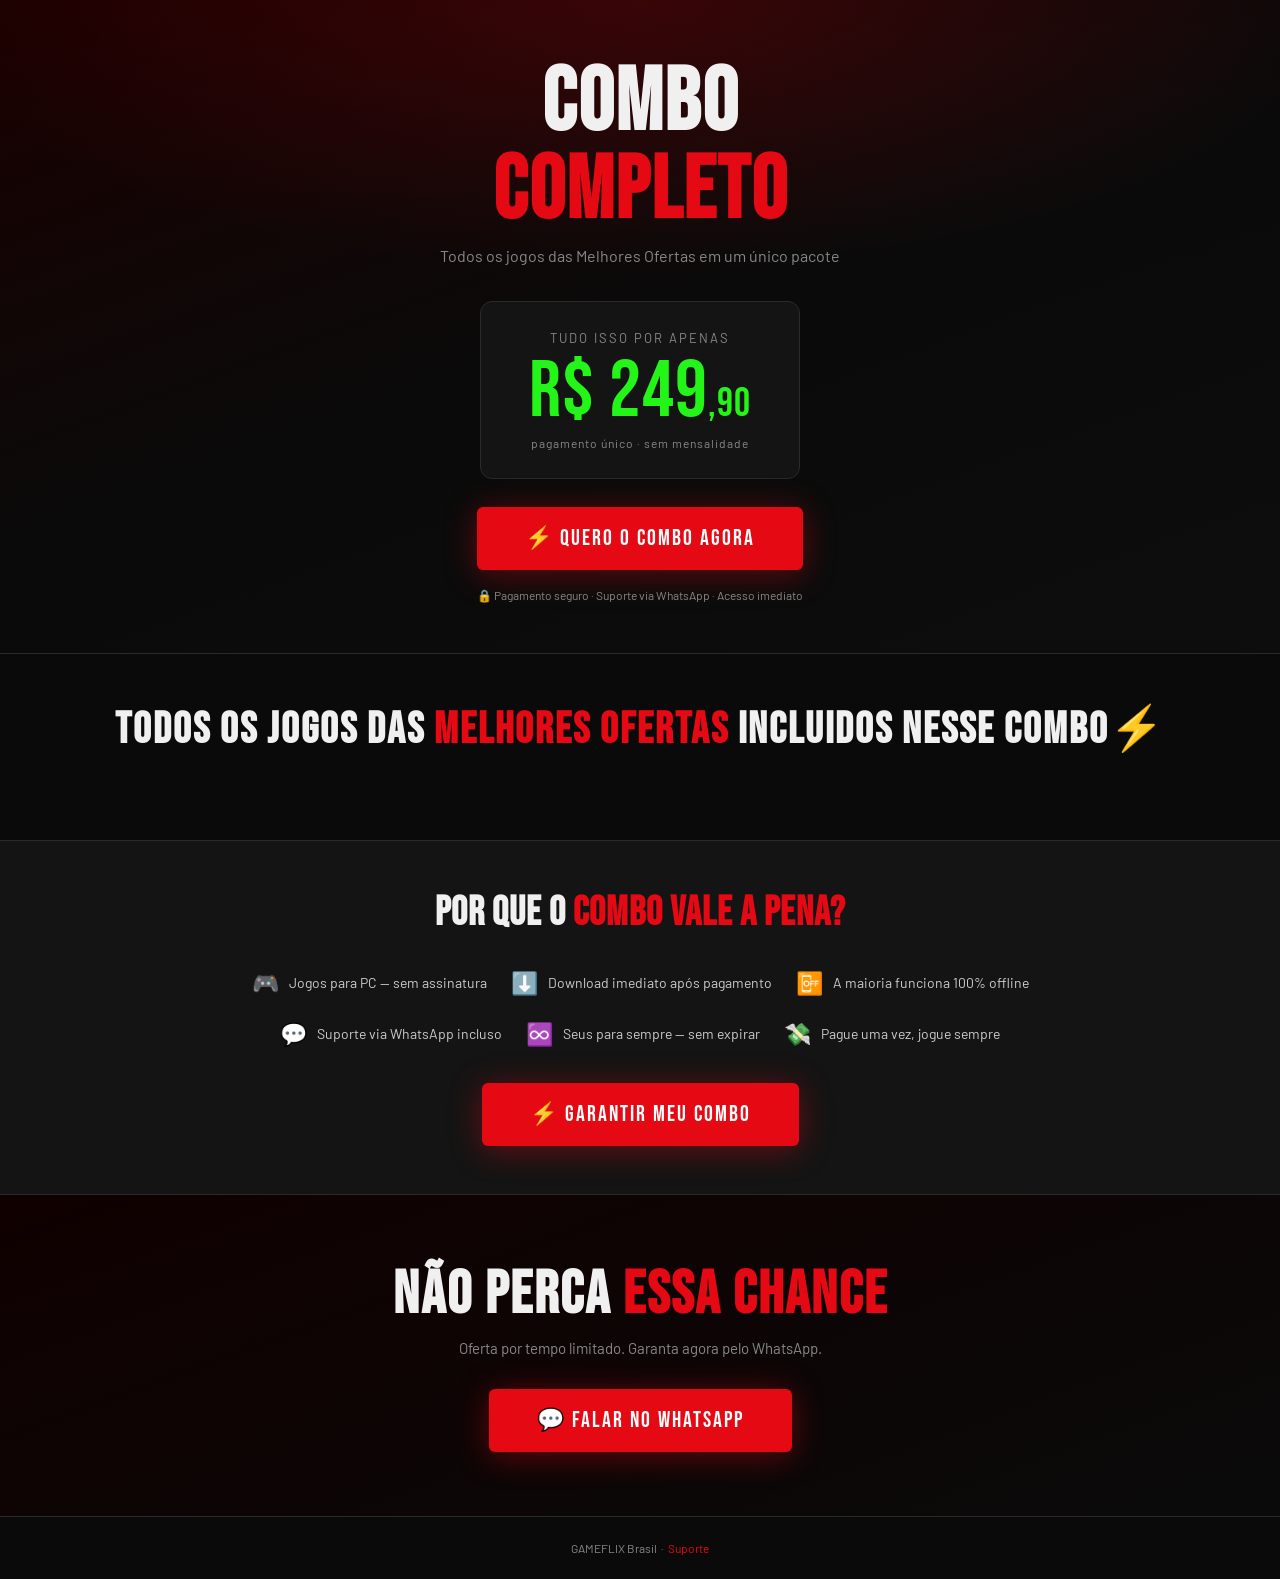
<file: combo.html>
<!DOCTYPE html>
<html lang="pt-BR">
<head>
<meta charset="UTF-8">
<meta name="viewport" content="width=device-width, initial-scale=1.0">
<title>COMBO COMPLETO — Gameflix</title>
<link rel="icon" type="image/png" href="https://cdn.awsli.com.br/300x300/138/138431/produto/247791692/mac-4397-p1-2uo82k2e1g.png">
<link href="https://fonts.googleapis.com/css2?family=Bebas+Neue&family=Barlow:wght@400;500;600;700;900&display=swap" rel="stylesheet">
<style>
  :root {
    --red: #e50914;
    --red-dark: #b0060f;
    --gold: #23f518;
    --bg: #0a0a0a;
    --surface: #141414;
    --surface2: #1c1c1c;
    --border: #2a2a2a;
    --text: #f0f0f0;
    --muted: #888;
  }

  * { margin: 0; padding: 0; box-sizing: border-box; }

  body {
    font-family: 'Barlow', sans-serif;
    background: var(--bg);
    color: var(--text);
    min-height: 100vh;
    overflow-x: hidden;
  }

  /* ── HERO ── */
  .hero {
    position: relative;
    background: linear-gradient(160deg, #1a0000 0%, #0a0a0a 50%, #0d0d0d 100%);
    padding: 60px 20px 50px;
    text-align: center;
    border-bottom: 1px solid var(--border);
    overflow: hidden;
  }

  .hero::before {
    content: '';
    position: absolute;
    inset: 0;
    background: radial-gradient(ellipse 80% 60% at 50% 0%, rgba(229,9,20,0.18) 0%, transparent 70%);
    pointer-events: none;
  }

  .hero-logo {
    height: 38px;
    margin-bottom: 32px;
    position: relative;
  }

  .hero-badge {
    display: inline-block;
    background: var(--red);
    color: #fff;
    font-family: 'Bebas Neue', sans-serif;
    font-size: 13px;
    letter-spacing: 3px;
    padding: 5px 16px;
    border-radius: 2px;
    margin-bottom: 18px;
    position: relative;
  }

  .hero h1 {
    font-family: 'Bebas Neue', sans-serif;
    font-size: clamp(42px, 8vw, 88px);
    line-height: 1;
    letter-spacing: 2px;
    margin-bottom: 10px;
    position: relative;
  }

  .hero h1 span { color: var(--red); }

  .hero-sub {
    font-size: 16px;
    color: var(--muted);
    margin-bottom: 36px;
    position: relative;
  }

  /* Preço */
  .price-block {
    position: relative;
    display: inline-block;
    background: var(--surface);
    border: 1px solid var(--border);
    border-radius: 12px;
    padding: 28px 48px;
    margin-bottom: 28px;
  }

  .price-old {
    font-size: 15px;
    color: var(--muted);
    text-decoration: line-through;
    margin-bottom: 4px;
  }

  .price-label {
    font-size: 13px;
    letter-spacing: 2px;
    color: var(--muted);
    text-transform: uppercase;
    margin-bottom: 6px;
  }

  .price-new {
    font-family: 'Bebas Neue', sans-serif;
    font-size: clamp(52px, 10vw, 80px);
    color: var(--gold);
    line-height: 1;
    letter-spacing: 1px;
  }

  .price-once {
    font-size: 12px;
    color: var(--muted);
    margin-top: 4px;
    letter-spacing: 1px;
  }

  .hero-count {
    font-size: 14px;
    color: #aaa;
    margin-bottom: 28px;
    position: relative;
  }

  .hero-count strong {
    color: var(--red);
    font-size: 18px;
  }

  /* CTA button */
  .btn-cta {
    display: inline-flex;
    align-items: center;
    gap: 10px;
    background: var(--red);
    color: #fff;
    font-family: 'Bebas Neue', sans-serif;
    font-size: 22px;
    letter-spacing: 2px;
    padding: 18px 48px;
    border-radius: 6px;
    border: none;
    cursor: pointer;
    text-decoration: none;
    position: relative;
    transition: background 0.2s, transform 0.15s, box-shadow 0.2s;
    box-shadow: 0 4px 32px rgba(229,9,20,0.4);
  }

  .btn-cta:hover {
    background: var(--red-dark);
    transform: translateY(-2px);
    box-shadow: 0 8px 40px rgba(229,9,20,0.55);
  }

  .btn-cta:active { transform: translateY(0); }

  .hero-guarantee {
    margin-top: 18px;
    font-size: 12px;
    color: var(--muted);
    position: relative;
  }

  /* ── SEPARADOR ── */
  .section-label {
    text-align: center;
    padding: 48px 20px 24px;
  }

  .section-label h2 {
    font-family: 'Bebas Neue', sans-serif;
    font-size: clamp(28px, 5vw, 44px);
    letter-spacing: 2px;
  }

  .section-label h2 span { color: var(--red); }

  .section-label p {
    color: var(--muted);
    font-size: 14px;
    margin-top: 6px;
  }

  /* ── GRID DE JOGOS ── */
  .games-section {
    padding: 0 20px 60px;
    max-width: 1280px;
    margin: 0 auto;
  }

  .games-grid {
    display: grid;
    grid-template-columns: repeat(auto-fill, minmax(160px, 1fr));
    gap: 14px;
  }

  .game-card {
    position: relative;
    border-radius: 8px;
    overflow: hidden;
    background: var(--surface);
    border: 1px solid var(--border);
    transition: transform 0.2s, box-shadow 0.2s;
    cursor: default;
  }

  .game-card:hover {
    transform: translateY(-4px) scale(1.03);
    box-shadow: 0 12px 32px rgba(0,0,0,0.6), 0 0 0 1px rgba(229,9,20,0.3);
    z-index: 2;
  }

  .game-card img {
    width: 100%;
    aspect-ratio: 3/4;
    object-fit: cover;
    display: block;
  }

  .game-card-info {
    padding: 10px 10px 12px;
  }

  .game-card-title {
    font-family: 'Bebas Neue', sans-serif;
    font-size: 15px;
    letter-spacing: 0.5px;
    line-height: 1.2;
    margin-bottom: 4px;
    color: var(--text);
  }

  .game-card-price {
    display: flex;
    align-items: center;
    gap: 6px;
    font-size: 11px;
  }

  .game-card-price .old {
    color: var(--muted);
    text-decoration: line-through;
  }

  .game-card-price .new {
    color: #4caf50;
    font-weight: 700;
  }

  .game-card-badge {
    position: absolute;
    top: 8px;
    right: 8px;
    background: var(--red);
    color: #fff;
    font-size: 10px;
    font-weight: 700;
    padding: 2px 6px;
    border-radius: 3px;
    letter-spacing: 0.5px;
  }

  .game-card-included {
    position: absolute;
    bottom: 0;
    left: 0;
    right: 0;
    background: linear-gradient(to top, rgba(229,9,20,0.9), transparent);
    color: #fff;
    font-size: 11px;
    font-weight: 700;
    letter-spacing: 1px;
    text-align: center;
    padding: 18px 8px 8px;
    opacity: 0;
    transition: opacity 0.2s;
  }

  .game-card:hover .game-card-included { opacity: 1; }

  /* ── SEÇÃO DE VALOR ── */
  .value-section {
    background: var(--surface);
    border-top: 1px solid var(--border);
    border-bottom: 1px solid var(--border);
    padding: 48px 20px;
    text-align: center;
  }

  .value-section h2 {
    font-family: 'Bebas Neue', sans-serif;
    font-size: clamp(26px, 4vw, 40px);
    margin-bottom: 32px;
    letter-spacing: 1px;
  }

  .value-section h2 span { color: var(--red); }

  .value-grid {
    display: flex;
    flex-wrap: wrap;
    justify-content: center;
    gap: 24px;
    max-width: 800px;
    margin: 0 auto 36px;
  }

  .value-item {
    display: flex;
    align-items: center;
    gap: 10px;
    font-size: 14px;
    color: #ccc;
  }

  .value-item .icon {
    font-size: 22px;
    flex-shrink: 0;
  }

  /* ── CTA FINAL ── */
  .cta-final {
    padding: 64px 20px;
    text-align: center;
    background: linear-gradient(160deg, #100000 0%, var(--bg) 100%);
  }

  .cta-final h2 {
    font-family: 'Bebas Neue', sans-serif;
    font-size: clamp(32px, 6vw, 60px);
    letter-spacing: 2px;
    margin-bottom: 8px;
  }

  .cta-final h2 span { color: var(--red); }

  .cta-final p {
    color: var(--muted);
    font-size: 15px;
    margin-bottom: 32px;
  }

  /* ── FOOTER ── */
  footer {
    border-top: 1px solid var(--border);
    padding: 24px 20px;
    text-align: center;
    font-size: 12px;
    color: var(--muted);
  }

  footer a { color: var(--red); text-decoration: none; }

  /* Loading skeleton */
  .skeleton {
    background: linear-gradient(90deg, var(--surface) 25%, var(--surface2) 50%, var(--surface) 75%);
    background-size: 200% 100%;
    animation: shimmer 1.4s infinite;
    border-radius: 8px;
  }

  @keyframes shimmer {
    0% { background-position: 200% 0; }
    100% { background-position: -200% 0; }
  }

  /* Animações de entrada */
  @keyframes fadeUp {
    from { opacity: 0; transform: translateY(24px); }
    to   { opacity: 1; transform: translateY(0); }
  }

  .hero > * { animation: fadeUp 0.6s ease both; }
  .hero > *:nth-child(1) { animation-delay: 0.05s; }
  .hero > *:nth-child(2) { animation-delay: 0.12s; }
  .hero > *:nth-child(3) { animation-delay: 0.18s; }
  .hero > *:nth-child(4) { animation-delay: 0.24s; }
  .hero > *:nth-child(5) { animation-delay: 0.30s; }
  .hero > *:nth-child(6) { animation-delay: 0.36s; }
  .hero > *:nth-child(7) { animation-delay: 0.42s; }

  @media (max-width: 600px) {
    .price-block { padding: 20px 28px; }
    .games-grid { grid-template-columns: repeat(auto-fill, minmax(130px, 1fr)); gap: 10px; }
    .btn-cta { font-size: 18px; padding: 16px 32px; }
  }
</style>
</head>
<body>

<!-- HERO -->
<section class="hero">
  
 
  <h1>COMBO<br><span>COMPLETO</span></h1>

  <p class="hero-sub">Todos os jogos das Melhores Ofertas em um único pacote</p>

  <div class="price-block">
    <div class="price-label">tudo isso por apenas</div>
    <div class="price-new">R$ 249<span style="font-size:40px">,90</span></div>
    <div class="price-once">pagamento único · sem mensalidade</div>
   
  </div>


  <br>
  <a href="https://wa.me/559810219909?text=Quero%20o%20COMBO%20COMPLETO%20por%20R%24249%2C90!" target="_blank" class="btn-cta">
    ⚡ QUERO O COMBO AGORA
  </a>

  <p class="hero-guarantee">🔒 Pagamento seguro · Suporte via WhatsApp · Acesso imediato</p>
</section>

<!-- JOGOS INCLUÍDOS -->
<div class="section-label">
  <h2>TODOS OS JOGOS DAS <span>MELHORES OFERTAS </span>INCLUIDOS NESSE COMBO⚡</h2>
 
</div>

<section class="games-section">
  <div class="games-grid" id="games-grid">
    <!-- Preenchido pelo script -->
  </div>
</section>

<!-- VALOR -->
<section class="value-section">
  <h2>POR QUE O <span>COMBO VALE A PENA?</span></h2>
  <div class="value-grid">
    <div class="value-item"><span class="icon">🎮</span> <span>Jogos para PC — sem assinatura</span></div>
    <div class="value-item"><span class="icon">⬇️</span> <span>Download imediato após pagamento</span></div>
    <div class="value-item"><span class="icon">📴</span> <span>A maioria funciona 100% offline</span></div>
    <div class="value-item"><span class="icon">💬</span> <span>Suporte via WhatsApp incluso</span></div>
    <div class="value-item"><span class="icon">♾️</span> <span>Seus para sempre — sem expirar</span></div>
    <div class="value-item"><span class="icon">💸</span> <span>Pague uma vez, jogue sempre</span></div>
  </div>
  <a href="https://wa.me/559810219909?text=Quero%20o%20COMBO%20COMPLETO%20por%20R%24249%2C90!" target="_blank" class="btn-cta">
    ⚡ GARANTIR MEU COMBO
  </a>
</section>

<!-- CTA FINAL -->
<section class="cta-final">
  <h2>NÃO PERCA <span>ESSA CHANCE</span></h2>
  <p>Oferta por tempo limitado. Garanta agora pelo WhatsApp.</p>
  <a href="https://wa.me/559810219909?text=Quero%20o%20COMBO%20COMPLETO%20por%20R%24249%2C90!" target="_blank" class="btn-cta">
    💬 FALAR NO WHATSAPP
  </a>
</section>

<footer>
  <p>GAMEFLIX Brasil &nbsp;·&nbsp; <a href="https://wa.me/559810219909">Suporte</a></p>
</footer>

<!-- Script: lê ofertasConfig do script.js e renderiza os jogos -->
<script src="script.js"></script>
<script>
  (function () {
    var grid = document.getElementById('games-grid');
    var countEl = document.getElementById('game-count');
    var totalEl = document.getElementById('total-original');

    if (!grid) return;

    // Aguarda o script.js carregar completamente
    function init() {
      if (typeof ofertasConfig === 'undefined') {
        setTimeout(init, 100);
        return;
      }

      var jogos = ofertasConfig;
      countEl.textContent = jogos.length;

      // Calcula total somando os preços originais
      var totalOriginal = 0;
      jogos.forEach(function (g) {
        var raw = (g.precoAntigo || '').replace(/[^\d,]/g, '').replace(',', '.');
        var val = parseFloat(raw);
        if (!isNaN(val)) totalOriginal += val;
      });

      if (totalOriginal > 0) {
        totalEl.innerHTML = 'Valor separado: <s>R$ ' + totalOriginal.toFixed(2).replace('.', ',') + '</s>';
      } else {
        totalEl.textContent = '';
      }

      // Renderiza cards
      grid.innerHTML = jogos.map(function (g) {
        var titulo = (g.titulo || '').trim();
        var imagem = (g.imagem || '').trim();
        var desconto = (g.desconto || '').trim();
        var precoAntigo = (g.precoAntigo || '').trim();

        return (
          '<div class="game-card">' +
            '<img src="' + imagem + '" alt="' + titulo + '" loading="lazy" onerror="this.src=\'\';">' +
            (desconto ? '<span class="game-card-badge">' + desconto + '</span>' : '') +
            '<div class="game-card-included">✔ INCLUÍDO</div>' +
            '<div class="game-card-info">' +
              '<div class="game-card-title">' + titulo + '</div>' +
              '<div class="game-card-price">' +
                '<span class="old">' + precoAntigo + '</span>' +
                '<span class="new">no combo</span>' +
              '</div>' +
            '</div>' +
          '</div>'
        );
      }).join('');
    }

    init();
  })();
</script>

</body>
</html>
</file>
